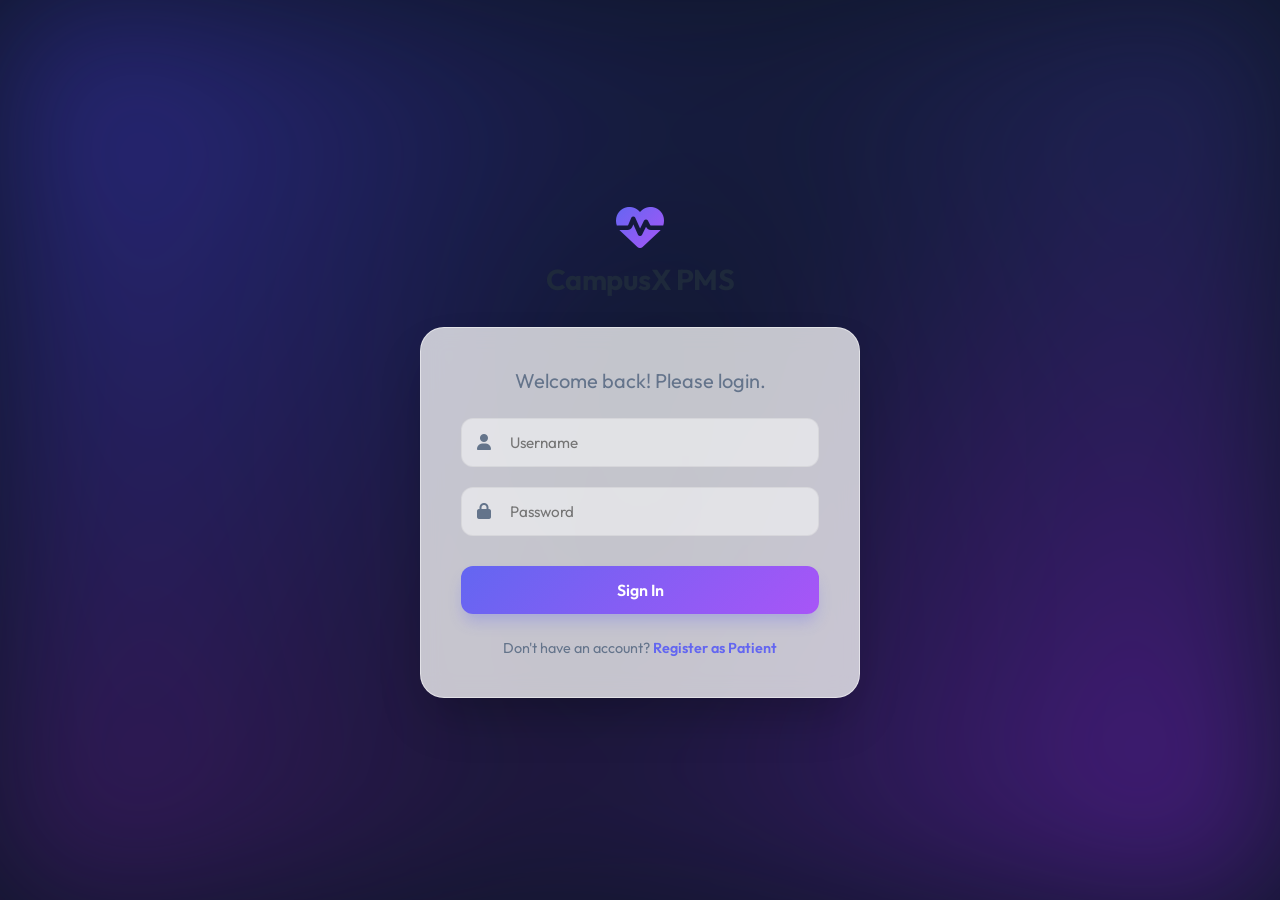
<file: app/static/index.html>
<head>
    <meta charset="UTF-8">
    <meta name="viewport" content="width=device-width, initial-scale=1.0">
    <title>CampusX PMS - Welcome</title>
    <!-- Fonts & Icons -->
    <link href="https://fonts.googleapis.com/css2?family=Outfit:wght@300;400;500;600;700&display=swap" rel="stylesheet">
    <link rel="stylesheet" href="https://cdnjs.cloudflare.com/ajax/libs/font-awesome/6.4.0/css/all.min.css">

    <style>
        :root {
            --primary: #6366f1;
            --primary-gradient: linear-gradient(135deg, #6366f1 0%, #a855f7 100%);
            --glass: rgba(255, 255, 255, 0.75);
            --glass-border: rgba(255, 255, 255, 0.5);
            --text-main: #1e293b;
            --text-muted: #64748b;
        }

        * {
            margin: 0;
            padding: 0;
            box-sizing: border-box;
            font-family: 'Outfit', sans-serif;
        }

        body {
            height: 100vh;
            display: flex;
            justify-content: center;
            align-items: center;
            overflow: hidden;
            background: #0f172a;
        }

        /* Animated Background */
        .bg-mesh {
            position: fixed;
            top: 0;
            left: 0;
            width: 100%;
            height: 100%;
            z-index: -1;
            background: radial-gradient(circle at 0% 0%, #4338ca 0%, transparent 50%),
                radial-gradient(circle at 100% 100%, #7e22ce 0%, transparent 50%),
                radial-gradient(circle at 100% 0%, #312e81 0%, transparent 50%),
                radial-gradient(circle at 0% 100%, #581c87 0%, transparent 50%);
            filter: blur(80px);
            opacity: 0.6;
            animation: meshMove 20s infinite alternate ease-in-out;
        }

        @keyframes meshMove {
            0% {
                transform: scale(1) translate(0, 0);
            }

            100% {
                transform: scale(1.2) translate(5%, 5%);
            }
        }

        .container {
            perspective: 1000px;
            width: 100%;
            max-width: 480px;
            padding: 20px;
            z-index: 10;
        }

        .card {
            background: var(--glass);
            backdrop-filter: blur(12px);
            -webkit-backdrop-filter: blur(12px);
            border: 1px solid var(--glass-border);
            border-radius: 24px;
            padding: 40px;
            box-shadow: 0 25px 50px -12px rgba(0, 0, 0, 0.25);
            transition: all 0.5s cubic-bezier(0.4, 0, 0.2, 1);
            transform-style: preserve-3d;
        }

        .logo {
            text-align: center;
            margin-bottom: 30px;
        }

        .logo i {
            font-size: 3rem;
            background: var(--primary-gradient);
            -webkit-background-clip: text;
            background-clip: text;
            -webkit-text-fill-color: transparent;
            margin-bottom: 10px;
        }

        .logo h1 {
            font-size: 1.8rem;
            font-weight: 700;
            color: var(--text-main);
            letter-spacing: -0.5px;
        }

        .card h2 {
            font-size: 1.25rem;
            color: var(--text-muted);
            margin-bottom: 25px;
            text-align: center;
            font-weight: 400;
        }

        .form-group {
            margin-bottom: 20px;
            position: relative;
        }

        .form-group i {
            position: absolute;
            left: 16px;
            top: 50%;
            transform: translateY(-50%);
            color: var(--text-muted);
            font-size: 1rem;
            transition: color 0.3s;
        }

        input,
        select {
            width: 100%;
            padding: 14px 16px 14px 48px;
            background: rgba(255, 255, 255, 0.5);
            border: 1px solid rgba(0, 0, 0, 0.05);
            border-radius: 12px;
            font-size: 0.95rem;
            color: var(--text-main);
            transition: all 0.3s;
        }

        input:focus,
        select:focus {
            outline: none;
            background: white;
            border-color: var(--primary);
            box-shadow: 0 0 0 4px rgba(99, 102, 241, 0.1);
        }

        input:focus+i {
            color: var(--primary);
        }

        button {
            width: 100%;
            padding: 14px;
            background: var(--primary-gradient);
            color: white;
            border: none;
            border-radius: 12px;
            font-size: 1rem;
            font-weight: 600;
            cursor: pointer;
            transition: all 0.3s;
            box-shadow: 0 10px 15px -3px rgba(99, 102, 241, 0.3);
            margin-top: 10px;
        }

        button:hover {
            transform: translateY(-2px);
            box-shadow: 0 20px 25px -5px rgba(99, 102, 241, 0.4);
        }

        button:active {
            transform: translateY(0);
        }

        .link-text {
            text-align: center;
            margin-top: 25px;
            color: var(--text-muted);
            font-size: 0.9rem;
        }

        .link-text span {
            color: var(--primary);
            font-weight: 600;
            cursor: pointer;
            transition: opacity 0.3s;
        }

        .link-text span:hover {
            opacity: 0.8;
            text-decoration: underline;
        }

        .hidden {
            display: none;
            opacity: 0;
            transform: translateY(20px);
        }

        .show {
            display: block;
            animation: slideUp 0.6s forwards cubic-bezier(0.22, 1, 0.36, 1);
        }

        @keyframes slideUp {
            to {
                opacity: 1;
                transform: translateY(0);
            }
        }

        .grid-2 {
            display: grid;
            grid-template-columns: 1fr 1fr;
            gap: 15px;
        }

        .error-msg {
            background: #fee2e2;
            color: #ef4444;
            padding: 12px;
            border-radius: 10px;
            font-size: 0.85rem;
            margin-top: 15px;
            text-align: center;
            border: 1px solid #fecaca;
        }
    </style>
</head>

<body>
    <div class="bg-mesh"></div>

    <div class="container">
        <!-- Logo/Header Area -->
        <div class="logo">
            <i class="fas fa-heart-pulse"></i>
            <h1>CampusX PMS</h1>
        </div>

        <!-- Login Card -->
        <div class="card show" id="login-card">
            <h2>Welcome back! Please login.</h2>
            <form id="login-form">
                <div class="form-group">
                    <i class="fas fa-user"></i>
                    <input type="text" id="username" placeholder="Username" required>
                </div>
                <div class="form-group">
                    <i class="fas fa-lock"></i>
                    <input type="password" id="password" placeholder="Password" required>
                </div>
                <button type="submit">Sign In</button>
            </form>
            <div class="link-text">
                Don't have an account? <span onclick="toggleView()">Register as Patient</span>
            </div>
        </div>

        <!-- Register Card -->
        <div class="card hidden" id="register-card" style="max-width: 550px; margin: 0 auto;">
            <h2>Create your medical account</h2>
            <form id="register-form">
                <div class="form-group">
                    <i class="fas fa-id-badge"></i>
                    <input type="text" id="reg-full-name" placeholder="Full Name" required>
                </div>

                <div class="grid-2">
                    <div class="form-group">
                        <i class="fas fa-user-circle"></i>
                        <input type="text" id="reg-username" placeholder="Username" required>
                    </div>
                    <div class="form-group">
                        <i class="fas fa-envelope"></i>
                        <input type="email" id="reg-email" placeholder="Email" required>
                    </div>
                </div>

                <div style="display: flex; gap: 15px; margin-bottom: 20px;">
                    <div class="form-group" style="width: 100px;">
                        <i class="fas fa-calendar-day"></i>
                        <input type="number" id="reg-age" placeholder="Age" required style="padding-left: 42px;">
                    </div>
                    <div class="form-group" style="flex: 1;">
                        <i class="fas fa-venus-mars"></i>
                        <select id="reg-gender" required style="padding-left: 42px;">
                            <option value="">Gender</option>
                            <option>Male</option>
                            <option>Female</option>
                            <option>Other</option>
                        </select>
                    </div>
                    <div class="form-group" style="flex: 1;">
                        <i class="fas fa-phone"></i>
                        <input type="text" id="reg-phone" placeholder="Phone" required style="padding-left: 42px;">
                    </div>
                </div>

                <div class="form-group">
                    <i class="fas fa-map-marker-alt"></i>
                    <input type="text" id="reg-city" placeholder="City" required>
                </div>

                <div class="form-group">
                    <i class="fas fa-shield-halved"></i>
                    <input type="password" id="reg-password" placeholder="Choose Password" required>
                </div>

                <button type="submit">Create Account</button>
            </form>
            <div id="reg-error" class="error-msg hidden"></div>
            <div class="link-text">
                Already have an account? <span onclick="toggleView()">Sign In</span>
            </div>
        </div>
    </div>

    <script>
        window.onerror = function (msg, url, line) {
            alert("JS Error: " + msg + "\nLine: " + line);
            return false;
        };
        console.log("Script loaded");

        function toggleView() {
            const loginCard = document.getElementById('login-card');
            const registerCard = document.getElementById('register-card');

            if (loginCard.classList.contains('show')) {
                loginCard.classList.replace('show', 'hidden');
                registerCard.classList.replace('hidden', 'show');
            } else {
                registerCard.classList.replace('show', 'hidden');
                loginCard.classList.replace('hidden', 'show');
            }
        }

        document.getElementById('login-form').addEventListener('submit', async (e) => {
            e.preventDefault();
            console.log("Login submitted");
            const username = document.getElementById('username').value;
            const password = document.getElementById('password').value;

            try {
                const res = await fetch('/token', {
                    method: 'POST',
                    headers: { 'Content-Type': 'application/x-www-form-urlencoded' },
                    body: new URLSearchParams({ username, password })
                });

                if (res.ok) {
                    const data = await res.json();
                    localStorage.setItem('token', data.access_token);

                    // Decode token to find role
                    const payload = JSON.parse(atob(data.access_token.split('.')[1]));
                    const role = payload.role;

                    if (role === 'admin') window.location.href = '/static/admin_dashboard.html';
                    else if (role === 'doctor') window.location.href = '/static/doctor_dashboard.html';
                    else if (role === 'patient') window.location.href = '/static/patient_dashboard.html';
                    else alert('Unknown role: ' + role);
                } else {
                    alert('Login failed: ' + res.status);
                }
            } catch (err) {
                alert('Login error: ' + err.message);
            }
        });

        document.getElementById('register-form').addEventListener('submit', async (e) => {
            e.preventDefault();
            console.log("Register submitted");
            const full_name = document.getElementById('reg-full-name').value;
            const username = document.getElementById('reg-username').value;
            const email = document.getElementById('reg-email').value;
            const phone = document.getElementById('reg-phone').value;
            const age = parseInt(document.getElementById('reg-age').value);
            const gender = document.getElementById('reg-gender').value;
            const city = document.getElementById('reg-city').value;
            const password = document.getElementById('reg-password').value;
            const errorDiv = document.getElementById('reg-error');

            if (!gender) {
                errorDiv.innerText = "Please select a gender";
                errorDiv.classList.remove('hidden');
                return;
            }

            errorDiv.classList.add('hidden');

            try {
                const res = await fetch('/users/', {
                    method: 'POST',
                    headers: { 'Content-Type': 'application/json' },
                    body: JSON.stringify({
                        username, full_name, email, phone,
                        age, gender, city, password, role: 'patient'
                    })
                });

                if (res.ok) {
                    alert('Registration successful! Please login.');
                    toggleView();
                } else {
                    const err = await res.json();
                    const msg = err.detail || 'Registration failed';
                    errorDiv.innerText = msg;
                    errorDiv.classList.remove('hidden');
                }
            } catch (err) {
                errorDiv.innerText = 'Registration error: ' + err.message;
                errorDiv.classList.remove('hidden');
            }
        });
    </script>
</body>

</html>
</file>
